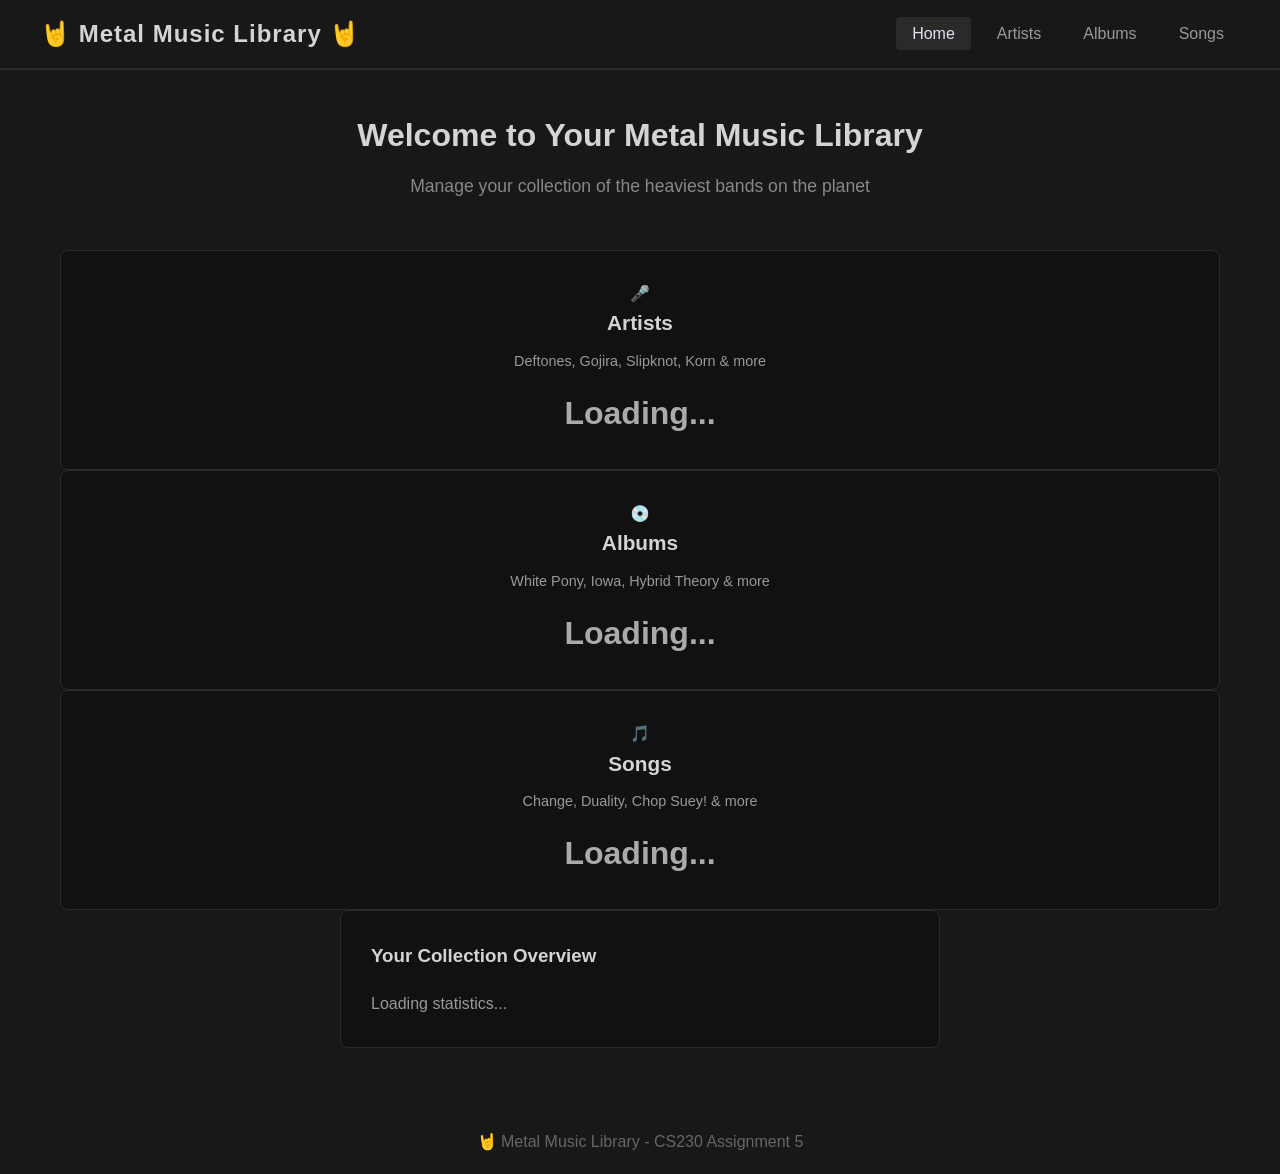
<file: web-labs/index.html>
<!DOCTYPE html>
<html lang="en">
    <head>
        <meta charset="UTF-8">
        <meta name="viewport" content="width=device-width, initial-scale=1.0">
        <title>Metal Music Library - Home</title>
        <link rel="stylesheet" href = "style.css">
    </head>
    <body>
        <!--Navigation bar-->
        <nav class="navbar">
            <div class = "nav-container">
                <h1 class = "logo">🤘 Metal Music Library 🤘</h1>
                <ul class="nav-links">
                    <li><a href="index.html" class="active">Home</a></li>
                    <li><a href="artists.html">Artists</a></li>
                    <li><a href="albums.html">Albums</a></li>
                    <li><a href="songs.html">Songs</a></li>
                </ul>
            </div>
        </nav>
        <!--Main Content-->
        <main class="container">
            <div class="home-page">
                <h2>Welcome to Your Metal Music Library</h2>
                <p class="subtitle">Manage your collection of the heaviest bands on the planet</p>
                <!--Features Cards-->
                <div class="feature-card" onclick="window.location.href='artists.html'">
                    <div class="feature-icon">🎤</div>
                    <h3>Artists</h3>
                    <p>Deftones, Gojira, Slipknot, Korn & more</p>
                    <div class="feature-count" id="artistsCount">Loading...</div>
                </div>
                <!--Albums Card-->
                <div class="feature-card" onclick="window.location.href='albums.html'">
                    <div class="feature-icon">💿</div>
                    <h3>Albums</h3>
                    <p>White Pony, Iowa, Hybrid Theory & more</p>
                    <div class="feature-count" id="albumsCount">Loading...</div>
                </div>
                <!--Songs Card-->
                <div class="feature-card" onclick="window.location.href='songs.html'">
                    <div class="feature-icon">🎵</div>
                    <h3>Songs</h3>
                    <p>Change, Duality, Chop Suey! & more</p>
                    <div class="feature-count" id="songsCount">Loading...</div>
                </div>
            </div>
            <!--Quick Stats Section-->
            <div class="stats-section">
                <h3>Your Collection Overview</h3>
                <div id="statsContainer">
                    <p>Loading statistics...</p>
                    </div>
                </div>
            </div>
        </main>
        <!--Footer-->
        <footer class="footer">
            <p>🤘 Metal Music Library - CS230 Assignment 5</p>
        </footer>
        <script src="script.js"></script>
        <script>
            //Load statistics when home page loads document.addEventListener('DOMContentLoaded', function(){loadHomePageStats();});
        </script>
    </body>
</html>
</file>
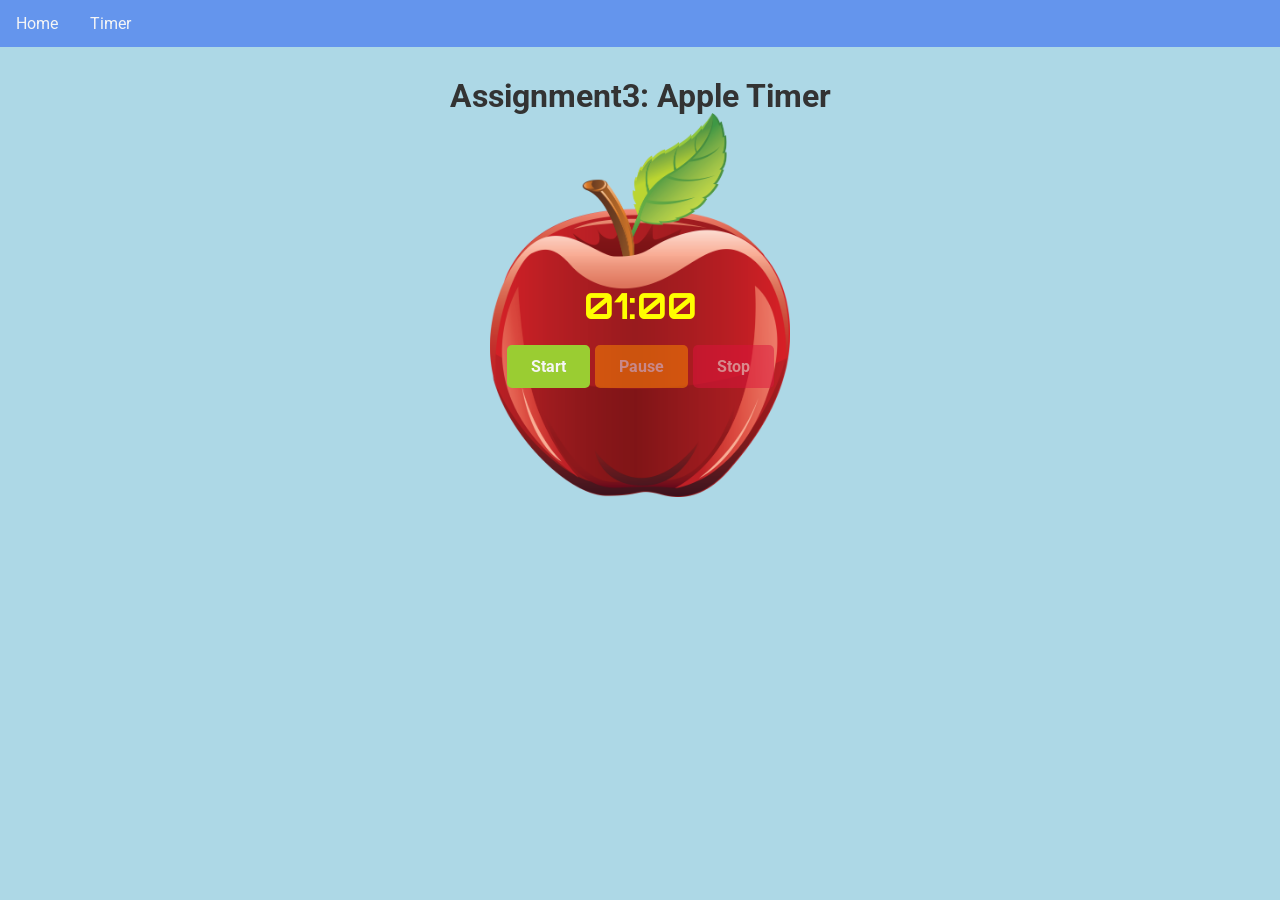
<file: web-labs/CS230Assign3Final/index.html>
<!DOCTYPE html>
<html lang="en">
<head>
  <meta charset="UTF-8" />
  <title>CS230</title>
  <meta name="viewport" content="width=device-width,initial-scale=1" />
  <meta name="description" content="Countdown Timer Application" />
  <title>CS230 - Apple Timer</title>
  <link rel="stylesheet" type="text/css" href="style.css" />
  <link rel="icon" href="apple.jpg">
  <meta name="theme-color" content="">
<link href="https://fonts.googleapis.com/css2?family=Roboto:wght@400;700&display=swap" rel="stylesheet">
<link href="https://fonts.googleapis.com/css2?family=Orbitron:wght@400;700&display=swap" rel="stylesheet">
</head>
<body>
  <ul class="navbar">
    <li><a href="#home">Home</a></li>
    <li><a href="#timer">Timer</a></li>
  </ul>
  
  <h1>Assignment3: Apple Timer</h1>
  <div class="apple-container">
  <img src="apple2.png" alt="Apple Timer" class ="apple-image">
  <div class="timer-text">
    <p id="timer">01:00</p>
  </div>
  </div>
 <div class="btn-group">
  
    <button id="startBtn" class="btn start-btn">Start</button>
    <button id="pauseBtn" class="btn pause-btn" disabled>Pause</button>
    <button id="stopBtn" class="btn stop-btn" disabled>Stop</button>
</div>
<script src="app.js"></script>
</body>
</html>
</file>
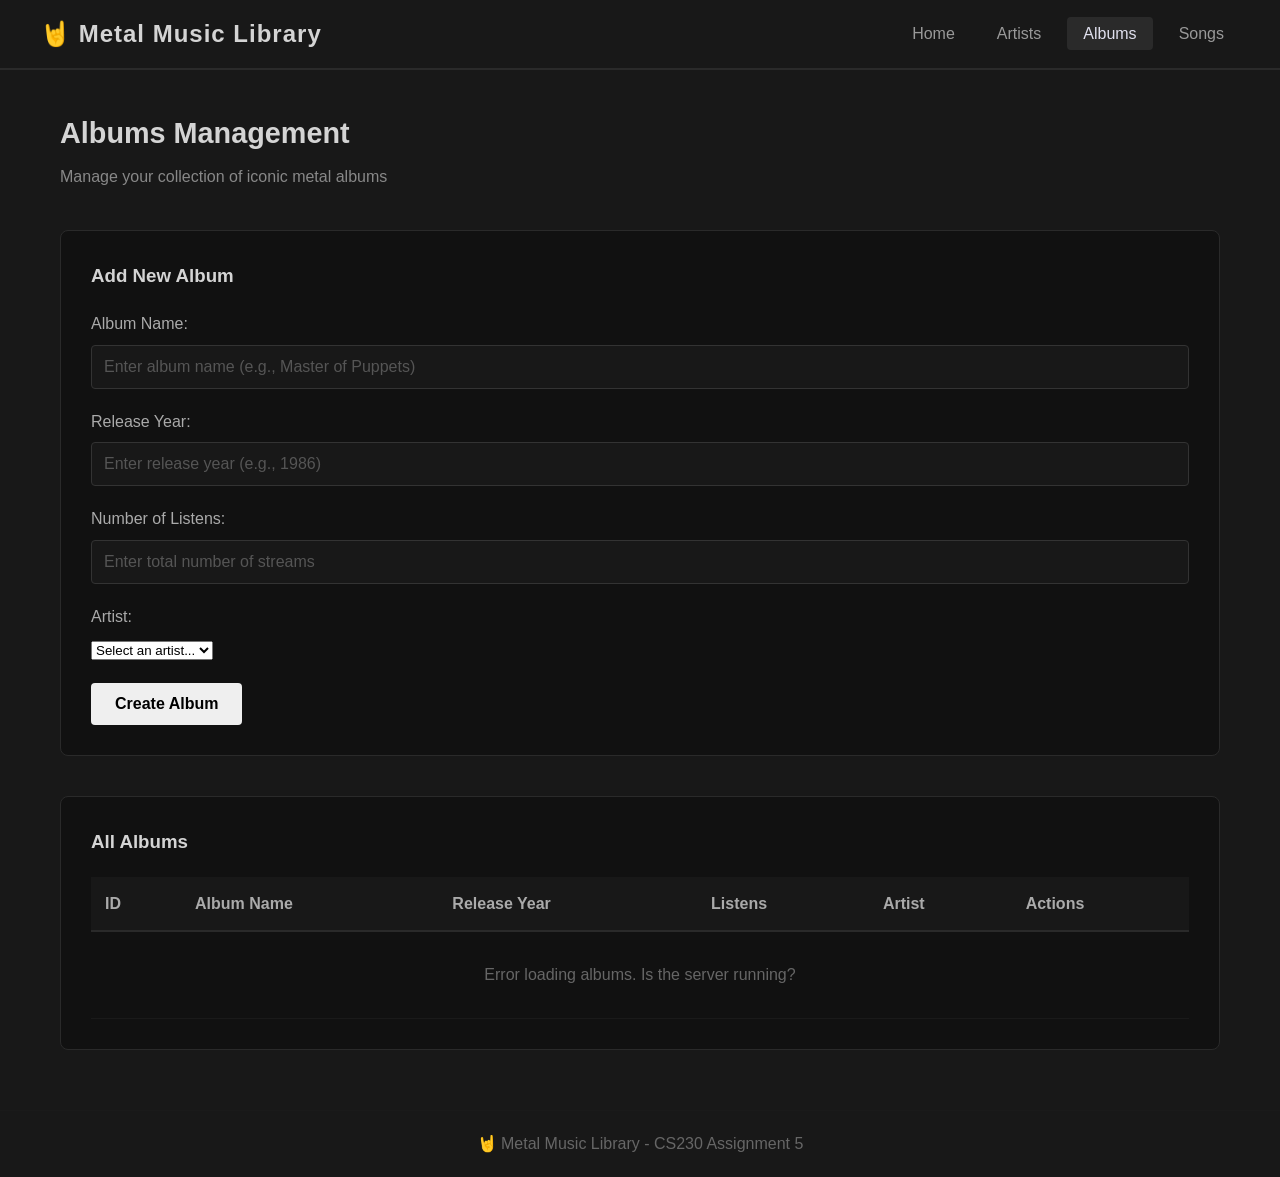
<file: web-labs/albums.html>
<!DOCTYPE html>
<html lang="en">
<head>
    <meta charset="UTF-8">
    <meta name="viewport" content="width=device-width, initial-scale=1.0">
    <title>Metal Music Library - Albums</title>
    <link rel="stylesheet" href="style.css">
</head>
<body>
    <!-- Navigation Bar -->
    <nav class="navbar">
        <div class="nav-container">
            <h1 class="logo">🤘 Metal Music Library</h1>
            <ul class="nav-links">
                <li><a href="index.html">Home</a></li>
                <li><a href="artists.html">Artists</a></li>
                <li><a href="albums.html" class="active">Albums</a></li>
                <li><a href="songs.html">Songs</a></li>
            </ul>
        </div>
    </nav>

    <!-- Main Content -->
    <main class="container">
        <div class="page-header">
            <h2>Albums Management</h2>
            <p>Manage your collection of iconic metal albums</p>
        </div>

        <!-- Album Form -->
        <div class="form-section">
            <h3 id="albumFormTitle">Add New Album</h3>
            <form id="albumForm">
                <!-- Hidden field to store album ID for updates -->
                <input type="hidden" id="albumId">
                
                <div class="form-group">
                    <label for="albumName">Album Name:</label>
                    <input type="text" id="albumName" required placeholder="Enter album name (e.g., Master of Puppets)">
                </div>
                
                <div class="form-group">
                    <label for="albumReleaseYear">Release Year:</label>
                    <input type="number" id="albumReleaseYear" required placeholder="Enter release year (e.g., 1986)">
                </div>
                
                <div class="form-group">
                    <label for="albumListens">Number of Listens:</label>
                    <input type="number" id="albumListens" required placeholder="Enter total number of streams">
                </div>
                
                <div class="form-group">
                    <label for="albumArtistId">Artist:</label>
                    <select id="albumArtistId" required>
                        <option value="">Select an artist...</option>
                        <!-- Artists will be loaded dynamically -->
                    </select>
                </div>
                
                <div class="form-buttons">
                    <button type="submit" class="btn btn-primary" id="albumSubmitBtn">Create Album</button>
                    <button type="button" class="btn btn-secondary" id="cancelAlbumBtn" style="display: none;" onclick="cancelAlbumEdit()">Cancel</button>
                </div>
            </form>
        </div>

        <!-- Albums Table -->
        <div class="table-section">
            <h3>All Albums</h3>
            <table id="albumsTable">
                <thead>
                    <tr>
                        <th>ID</th>
                        <th>Album Name</th>
                        <th>Release Year</th>
                        <th>Listens</th>
                        <th>Artist</th>
                        <th>Actions</th>
                    </tr>
                </thead>
                <tbody id="albumsTableBody">
                    <!-- Data will be loaded dynamically from the API -->
                    <tr>
                        <td colspan="6" class="loading">Loading albums...</td>
                    </tr>
                </tbody>
            </table>
        </div>
    </main>

    <!-- Footer -->
    <footer class="footer">
        <p>🤘 Metal Music Library - CS230 Assignment 5</p>
    </footer>

    <script src="script.js"></script>
    <script>
        // Load albums when the page loads
        document.addEventListener('DOMContentLoaded', function() {
            loadAlbums();
        });

        // Cancel album editing
        function cancelAlbumEdit() {
            document.getElementById('albumForm').reset();
            document.getElementById('albumId').value = '';
            document.getElementById('albumFormTitle').textContent = 'Add New Album';
            document.getElementById('albumSubmitBtn').textContent = 'Create Album';
            document.getElementById('cancelAlbumBtn').style.display = 'none';
        }
    </script>
</body>
</html>
</file>
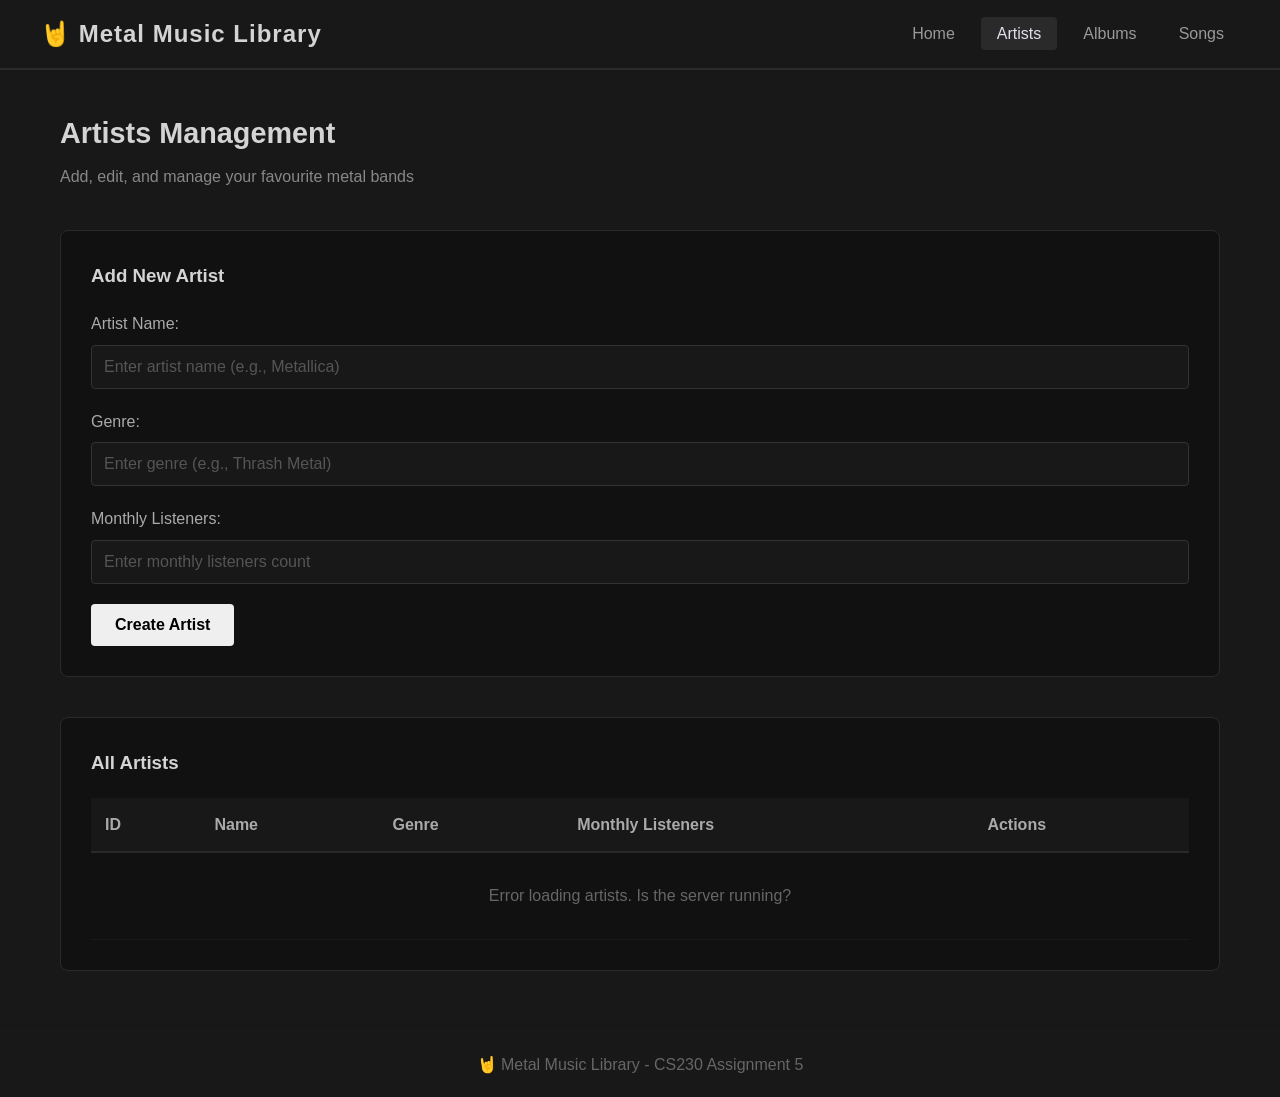
<file: web-labs/artists.html>
<!DOCTYPE html>
<html lang="en">
<head>
    <meta charset="UTF-8">
    <meta name="viewport" content="width=device-width, initial-scale=1.0">
    <title>Metal Music Library - Artists</title>
    <link rel="stylesheet" href="style.css">
</head>
<body>
    <!-- Navigation Bar -->
    <nav class="navbar">
        <div class="nav-container">
            <h1 class="logo">🤘 Metal Music Library</h1>
            <ul class="nav-links">
                <li><a href="index.html">Home</a></li>
                <li><a href="artists.html" class="active">Artists</a></li>
                <li><a href="albums.html">Albums</a></li>
                <li><a href="songs.html">Songs</a></li>
            </ul>
        </div>
    </nav>

    <!-- Main Content -->
    <main class="container">
        <div class="page-header">
            <h2>Artists Management</h2>
            <p>Add, edit, and manage your favourite metal bands</p>
        </div>

        <!-- Artist Form -->
        <div class="form-section">
            <h3 id="formTitle">Add New Artist</h3>
            <form id="artistForm">
                <!-- Hidden field to store artist ID for updates -->
                <input type="hidden" id="artistId">
                
                <div class="form-group">
                    <label for="artistName">Artist Name:</label>
                    <input type="text" id="artistName" required placeholder="Enter artist name (e.g., Metallica)">
                </div>
                
                <div class="form-group">
                    <label for="artistGenre">Genre:</label>
                    <input type="text" id="artistGenre" required placeholder="Enter genre (e.g., Thrash Metal)">
                </div>
                
                <div class="form-group">
                    <label for="artistListeners">Monthly Listeners:</label>
                    <input type="number" id="artistListeners" required placeholder="Enter monthly listeners count">
                </div>
                
                <div class="form-buttons">
                    <button type="submit" class="btn btn-primary" id="artistSubmitBtn">Create Artist</button>
                    <button type="button" class="btn btn-secondary" id="cancelArtistBtn" style="display: none;" onclick="cancelEdit()">Cancel</button>
                </div>
            </form>
        </div>

        <!-- Artists Table -->
        <div class="table-section">
            <h3>All Artists</h3>
            <table id="artistsTable">
                <thead>
                    <tr>
                        <th>ID</th>
                        <th>Name</th>
                        <th>Genre</th>
                        <th>Monthly Listeners</th>
                        <th>Actions</th>
                    </tr>
                </thead>
                <tbody id="artistsTableBody">
                    <!-- Data will be loaded dynamically from the API -->
                    <tr>
                        <td colspan="5" class="loading">Loading artists...</td>
                    </tr>
                </tbody>
            </table>
        </div>
    </main>

    <!-- Footer -->
    <footer class="footer">
        <p>🤘 Metal Music Library - CS230 Assignment 5</p>
    </footer>

    <script src="script.js"></script>
    <script>
        // Load artists when the page loads
        document.addEventListener('DOMContentLoaded', function() {
            loadArtists();
        });
    </script>
</body>
</html>
</file>
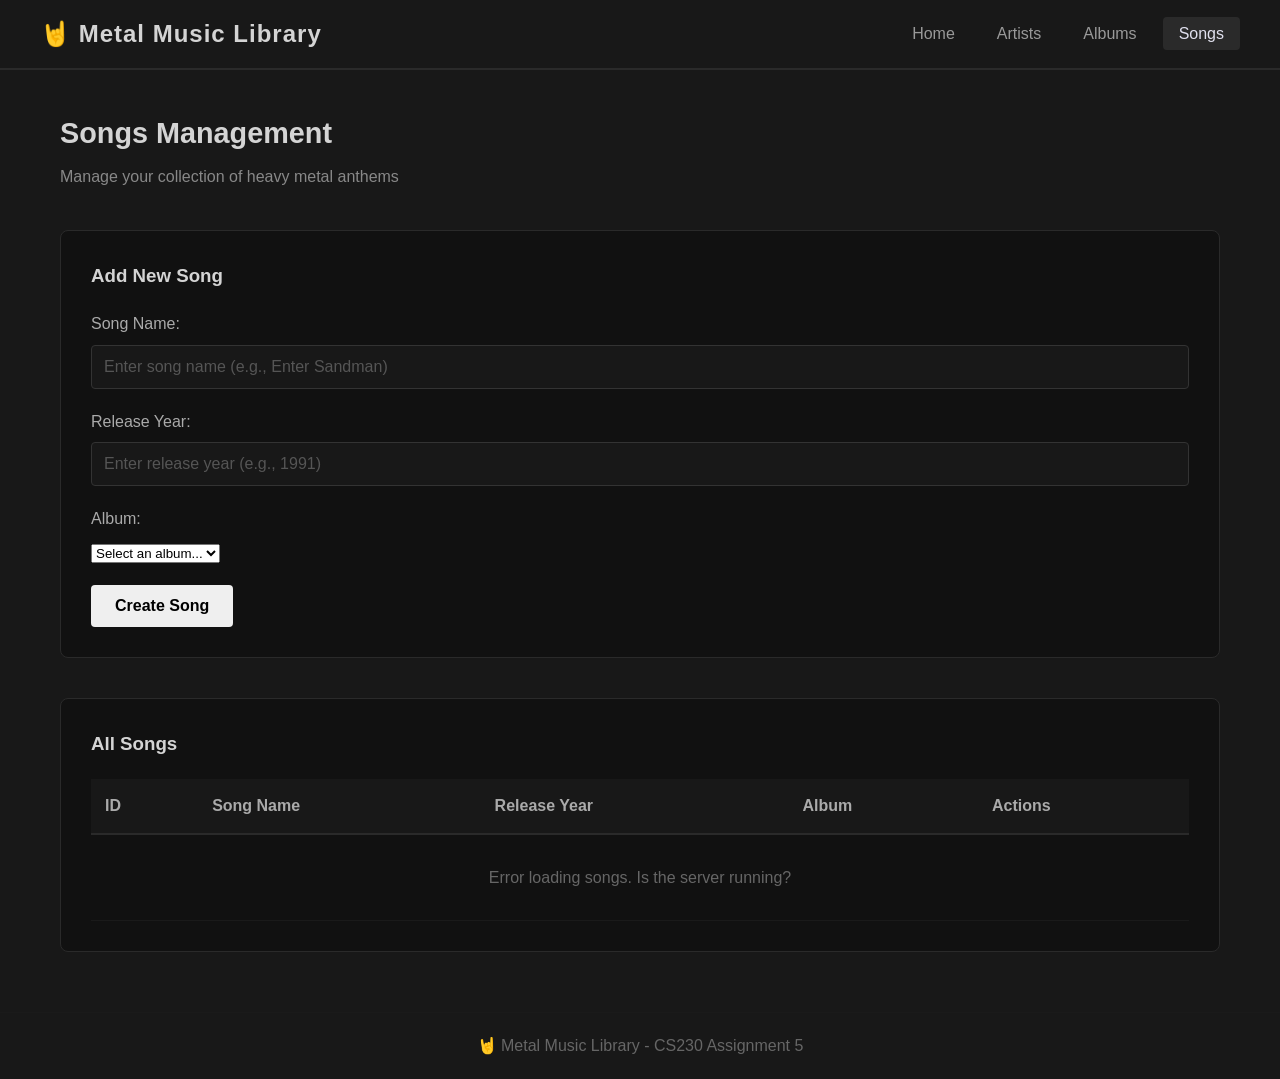
<file: web-labs/songs.html>
<!DOCTYPE html>
<html lang="en">
<head>
    <meta charset="UTF-8">
    <meta name="viewport" content="width=device-width, initial-scale=1.0">
    <title>Metal Music Library - Songs</title>
    <link rel="stylesheet" href="style.css">
</head>
<body>
    <!-- Navigation Bar -->
    <nav class="navbar">
        <div class="nav-container">
            <h1 class="logo">🤘 Metal Music Library</h1>
            <ul class="nav-links">
                <li><a href="index.html">Home</a></li>
                <li><a href="artists.html">Artists</a></li>
                <li><a href="albums.html">Albums</a></li>
                <li><a href="songs.html" class="active">Songs</a></li>
            </ul>
        </div>
    </nav>

    <!-- Main Content -->
    <main class="container">
        <div class="page-header">
            <h2>Songs Management</h2>
            <p>Manage your collection of heavy metal anthems</p>
        </div>

        <!-- Song Form -->
        <div class="form-section">
            <h3 id="songFormTitle">Add New Song</h3>
            <form id="songForm">
                <!-- Hidden field to store song ID for updates -->
                <input type="hidden" id="songId">
                
                <div class="form-group">
                    <label for="songName">Song Name:</label>
                    <input type="text" id="songName" required placeholder="Enter song name (e.g., Enter Sandman)">
                </div>
                
                <div class="form-group">
                    <label for="songReleaseYear">Release Year:</label>
                    <input type="number" id="songReleaseYear" required placeholder="Enter release year (e.g., 1991)">
                </div>
                
                <div class="form-group">
                    <label for="songAlbumId">Album:</label>
                    <select id="songAlbumId" required>
                        <option value="">Select an album...</option>
                        <!-- Albums will be loaded dynamically -->
                    </select>
                </div>
                
                <div class="form-buttons">
                    <button type="submit" class="btn btn-primary" id="songSubmitBtn">Create Song</button>
                    <button type="button" class="btn btn-secondary" id="cancelSongBtn" style="display: none;" onclick="cancelSongEdit()">Cancel</button>
                </div>
            </form>
        </div>

        <!-- Songs Table -->
        <div class="table-section">
            <h3>All Songs</h3>
            <table id="songsTable">
                <thead>
                    <tr>
                        <th>ID</th>
                        <th>Song Name</th>
                        <th>Release Year</th>
                        <th>Album</th>
                        <th>Actions</th>
                    </tr>
                </thead>
                <tbody id="songsTableBody">
                    <!-- Data will be loaded dynamically from the API -->
                    <tr>
                        <td colspan="5" class="loading">Loading songs...</td>
                    </tr>
                </tbody>
            </table>
        </div>
    </main>

    <!-- Footer -->
    <footer class="footer">
        <p>🤘 Metal Music Library - CS230 Assignment 5</p>
    </footer>

    <script src="script.js"></script>
    <script>
        // Load songs when the page loads
        document.addEventListener('DOMContentLoaded', function() {
            loadSongs();
        });

        // Cancel song editing
        function cancelSongEdit() {
            document.getElementById('songForm').reset();
            document.getElementById('songId').value = '';
            document.getElementById('songFormTitle').textContent = 'Add New Song';
            document.getElementById('songSubmitBtn').textContent = 'Create Song';
            document.getElementById('cancelSongBtn').style.display = 'none';
        }
    </script>
</body>
</html>
</file>
<file: web-labs/style.css>
/* ========================================
Metal Music Library - Dark Theme Styles
Black background with metallic gray text
========================================= */

/*=======Global styles========== */

*{
    margin: 0;
    padding: 0;
    box-sizing: border-box;
}
body {
    font-family: 'Segoe UI', Tahoma, Geneva, Verdana, sans-serif;
    background-color: rgb(24, 24, 24); /*black*/
    color: #c0c0c0; /*metallic silver text */
    min-height: 100vh;
    line-height: 1.6;
}
/* =======Navigation bar======= */
.navbar {
    background-color: rgb(24, 24, 24); /*black*/
    border-bottom: 2px solid #2a2a2a;
    padding: 0 20 px;
    position: sticky;
    top: 0;
    z-index: 1000;
}
.nav-container {
    max-width: 1200px;
    margin: 0 auto;
    display: flex;
    justify-content: space-between;
    align-items: center;
    padding: 15px 0;
}
.logo {
    font-size: 1.5em;
    color: #d4d4d4;  /*light metallic */
    letter-spacing: 1px;
}
.nav-links {
    list-style: none;
    display: flex;
    gap: 10px;
}
.nav-links a {
    color: #999999;  /*medium gray */
    text-decoration: none;
    padding: 8px 16px;
    border-radius: 4px;
    transition: all 0.3s ease;
    font-weight: 500;
}
.nav-links a:hover {
    background-color: #1a1a1a;
    color: #d4d4d4;  /* brighter on hover */
}
.nav-links a.active {
    background-color: #2a2a2a;
    color: #e0e0ee;  /*brightes for active */
    border-bottom: 2ps solid #666666;
}
/* =======Main Container=======*/
.container{
    max-width: 1200px;
    margin: 40px auto;
    padding: 0 20px;
}
/*=========Home Page==========*/
.home-page {
    text-align: center;
}
.home-page h2 {
    font-size: 2em;
    color: #d4d4d4;
    margin-bottom: 10px;
}
.subtitle {
    color: #888888;
    font-size: 1.1em;
    margin-bottom: 50px;
}
/*=======Feature cards========*/
.features-grid {
    display: grid;
    grid-template-columns: repeat(auto-fit, minmax(250px, 1fr));
    gap:30 px;
    margin-bottom: 50px;
}
.feature-card {
    background-color: #111111; /*very dark gray- almost black */
    border: 1px solid #2a2a2a;
    border-radius: 8px;
    padding: 30px;
    cursor: pointer;
    transition: all 0.3s ease;
}
.feature-card:hover {
    background-color: #1a1a1a;
    border-color: #555555;
    transform: translateY(-3px);
    box-shadow: 0 5px 15px rgba(0, 0, 0, 0.5);
}
.feature-card h3 {
    color: #d4d4d4;
    font-size: 1.3em;
    margin-bottom: 10px;
}
.feature-card p {
    color: #999999;
    font-size: 0.9em;
    margin-bottom: 15px;
}
.feature-count {
    font-size: 2em;
    font-weight: bold;
    color: #aaaaaa;
}
/*=======Stats section========*/
.stats-section {
    background-color: #111111;
    border: 1px solid #2a2a2a;
    border-radius: 8px;
    padding: 30px;
    max-width: 600px;
    margin: 0 auto;
}
.stats-section h3 {
    color: #d4d4d4;
    margin-bottom: 20px;
}
#statsContainer {
    color: #999999;
}

/*========Forms=========*/
.form-section {
    background-color: #111111;
    border: 1px solid #2a2a2a;
    border-radius: 8px;
    padding: 30px;
    margin-bottom: 40px;
}
.form-section h3 {
    color: #d4d4d4;
    margin-bottom: 20px;
}
.form-group {
    margin-bottom: 20px;
}
.form-group label {
    display: block;
    color: #aaaaaa;
    margin-bottom: 8px;
    font-weight: 500;
}
.form-group input {
    width: 100%;
    padding: 12px;
    background-color: rgb(24, 24, 24);
    border: 1px solid #333333;
    border-radius: 4px;
    color: #d4d4d4;
    font-size: 1em;
    transition: border-color 0.3s ease;
}
.form-group input:focus {
    outline: none;
    border-color: #666666;
}
.form-group input::placeholder {
    color: #555555;
}
/*=========Buttons=========*/
.form-buttons {
    display: flex;
    gap: 10px;
    margin-top: 20px;
}
.btn {
   padding: 12px 24px;
   border: none;
   border-radius: 4px;
   cursor: pointer;
   font-size: 1em;
   font-weight: 600;
   transition: all 0.3s ease;
}
.btn-primary:hover {
    background-color: #3a3a3a;
}
.btn-secondary {
    background-color: #1a1a1a;
    color: #999999;
    border: 1px solid #333333;
}
.btn-secondary:hover {
    background-color: #222222;
}
.btn-edit {
    background-color: #2a2a2a;
    color: #d4d4d4;
    padding: 6px 14px;
    font-size: 0.9em;
}
.btn-edit:hover {
    background-color: #3a3a3a;
}
.btn-delete {
    background-color: #1a0a0a;
    color: #cc6666;
    padding: 6px 14px;
    font-size: 0.9em;
}
.btn-delete:hover {
    background-color: #2a0a0a;
    color: #dd7777;
}
/*=======Tables=======*/
.table-section {
    background-color: #111111;
    border: 1px solid #2a2a2a;
    border-radius: 8px;
    padding: 30px;
}
.table-section h3 {
    color: #d4d4d4;
    margin-bottom: 20px;
}
table {
    width: 100%;
    border-collapse: collapse;
}
thead {
    background-color: rgb(24, 24, 24);
}
th {
    color: #aaaaaa;
    padding: 14px;
    text-align: left;
    font-weight: 600;
    border-bottom: 2px solid #2a2a2a;
}
td {
    color: #c0c0c0;
    padding: 12px 14px;
    border-bottom: 1px solid #1a1a1a;
}
tbody tr:hover {
    background-color: #181818;
}
.loading {
    text-align: center;
    color: #666666;
    padding: 30px;
}
/*========Footer==========*/
.footer {
    text-align: center;
    padding: 20px;
    color: #666666;
    border-top: 1px solid #1a1a1a;
    margin-top: 60px;
}
/*========Page header========*/
.page-header {
    margin-bottom: 40px;
}
.page-header h2 {
    color: #d4d4d4;
    font-size: 1.8em;
    margin-bottom: 8px;
}
.page-header p {
    color: #888888;
}
/*=======Responsive design=======*/
@media (max-width: 768px){
    .nav-container{
        flex-direction: column;
        gap: 15px;
    }
    .nav-links {
        flex-wrap: wrap;
        justify-content: center;
    }
    .features-grid {
        grid-template-columns: 1fr;
    }
    .form-buttons {
        flex-direction: column;
    }
    table {
        font-size: 0.9em;
    }
}
</file>
<file: web-labs/CS230Assign3Final/style.css>
@import url('https://fonts.googleapis.com/css2?family=Roboto:wght@400;700&display=swap');
@import url('https://fonts.googleapis.com/css2?family=Orbitron:wght@400;700&display=swap');

/* Global Styles */
body {
    background-color: #add8e6;
    margin: 0;
    padding: 0;
    font-family: 'Roboto', sans-serif;
    min-height: 100vh;
}
/* Navigation Bar */
.navbar{
    list-style-type: none;
    margin: 0;
    padding: 0;
    overflow: hidden;
    background-color: #6495ed;
}
.navbar li {
    float: left;
}
.navbar li a {
    display: block;
    color: whitesmoke;
    text-align: center;
    padding: 14px 16px;
    text-decoration: none;
    font-family: 'Roboto', sans-serif;
}
.navbar li a:hover {
    background-color: #4682b4;
}
/* Header */
h1 {
    text-align: center;
    color: #333;
    margin-top: 30px;
    font-family: 'Roboto', sans-serif;
}
/* Apple container  - center of the timer */
.apple-container {
    position: relative;
    display: flex;
    justify-content: center;
    align-items: center;
    margin: 40px auto 20px auto;
    width: 300px;
    height: 300px;
    z-index: 1;  /*z-index for container */
}
.apple-image {
    width: 100%;
    height: auto;
    display: block;
}
.timer-text {
    position: absolute;
    top: 50%;
    left: 50%;
    transform: translate(-50%, -50%);
    text-align: center;
    width: 100%;
    z-index: 2; /* timer text above apple image */
}
#timer {
    font-family: 'Orbitron', monospace;
    font-size: 36px;
    font-weight: bold;
    color: whitesmoke;
    margin: 0;
    transition: all 0.3s ease;
    display: inline-block;
    padding: 5px 10px;
}
/* Timner hover effect */
#timer {
    color: yellow !important;
}
/* Timer below 15 seconds style */
#timer.low-time {
    color: red !important;
    background-color: rgba(255, 255, 255, 0.8);
    border-radius: 5px;
}
/* Button group */
.btn-group {
    display: flex;
    justify-content: center;
    gap: 5px;
    margin-top: -130px;
    margin-bottom: 40px;
    position: relative;
    z-index: 10;  /* higher z-index to bring buttons to front */
}
.btn {
    padding: 12px 24px;
    border: none;
    cursor: pointer;
    border-radius: 5px;
    font-family: 'Roboto', sans-serif;
    font-size: 16px;
    font-weight: bold;
    color: whitesmoke;
    transition: all 0.3s ease;
}
/* Button hover effect - black border*/
.btn:hover:not(:disabled){
    border: 2px solid black;
    transform: scale(1.05);
}
.btn:disabled {
    opacity: 0.5;
    cursor: not-allowed;
}
/* Start button */
.start-btn {
    background-color: #9acd32;
}
/* Stop button */
.stop-btn {
    background-color: #dc143c;
}
/* Pause button */
.pause-btn {
    background-color: #ff8c00;
}
@media (max-width: 768px) {
  .btn-group {
    margin-top: -130px; /* Adjustment for mobile */
    gap: 5px;
  }
}
</file>
